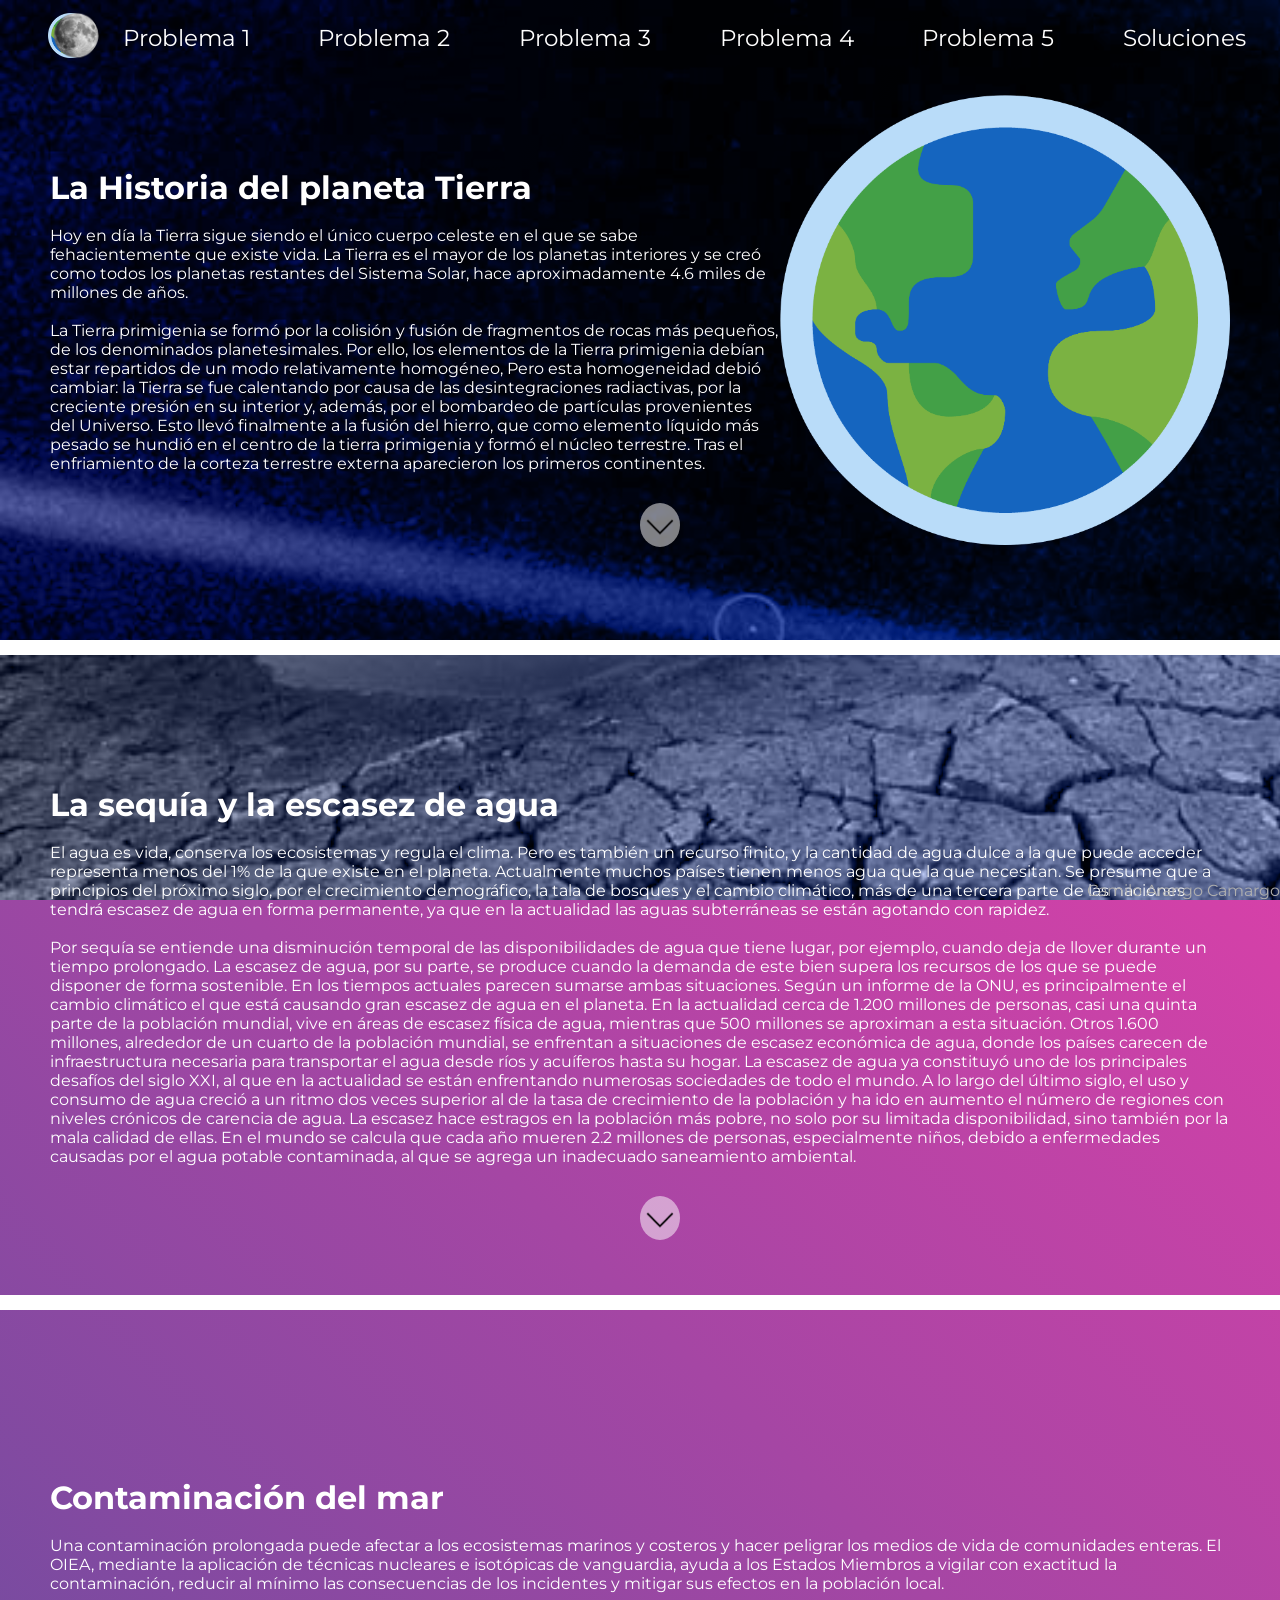
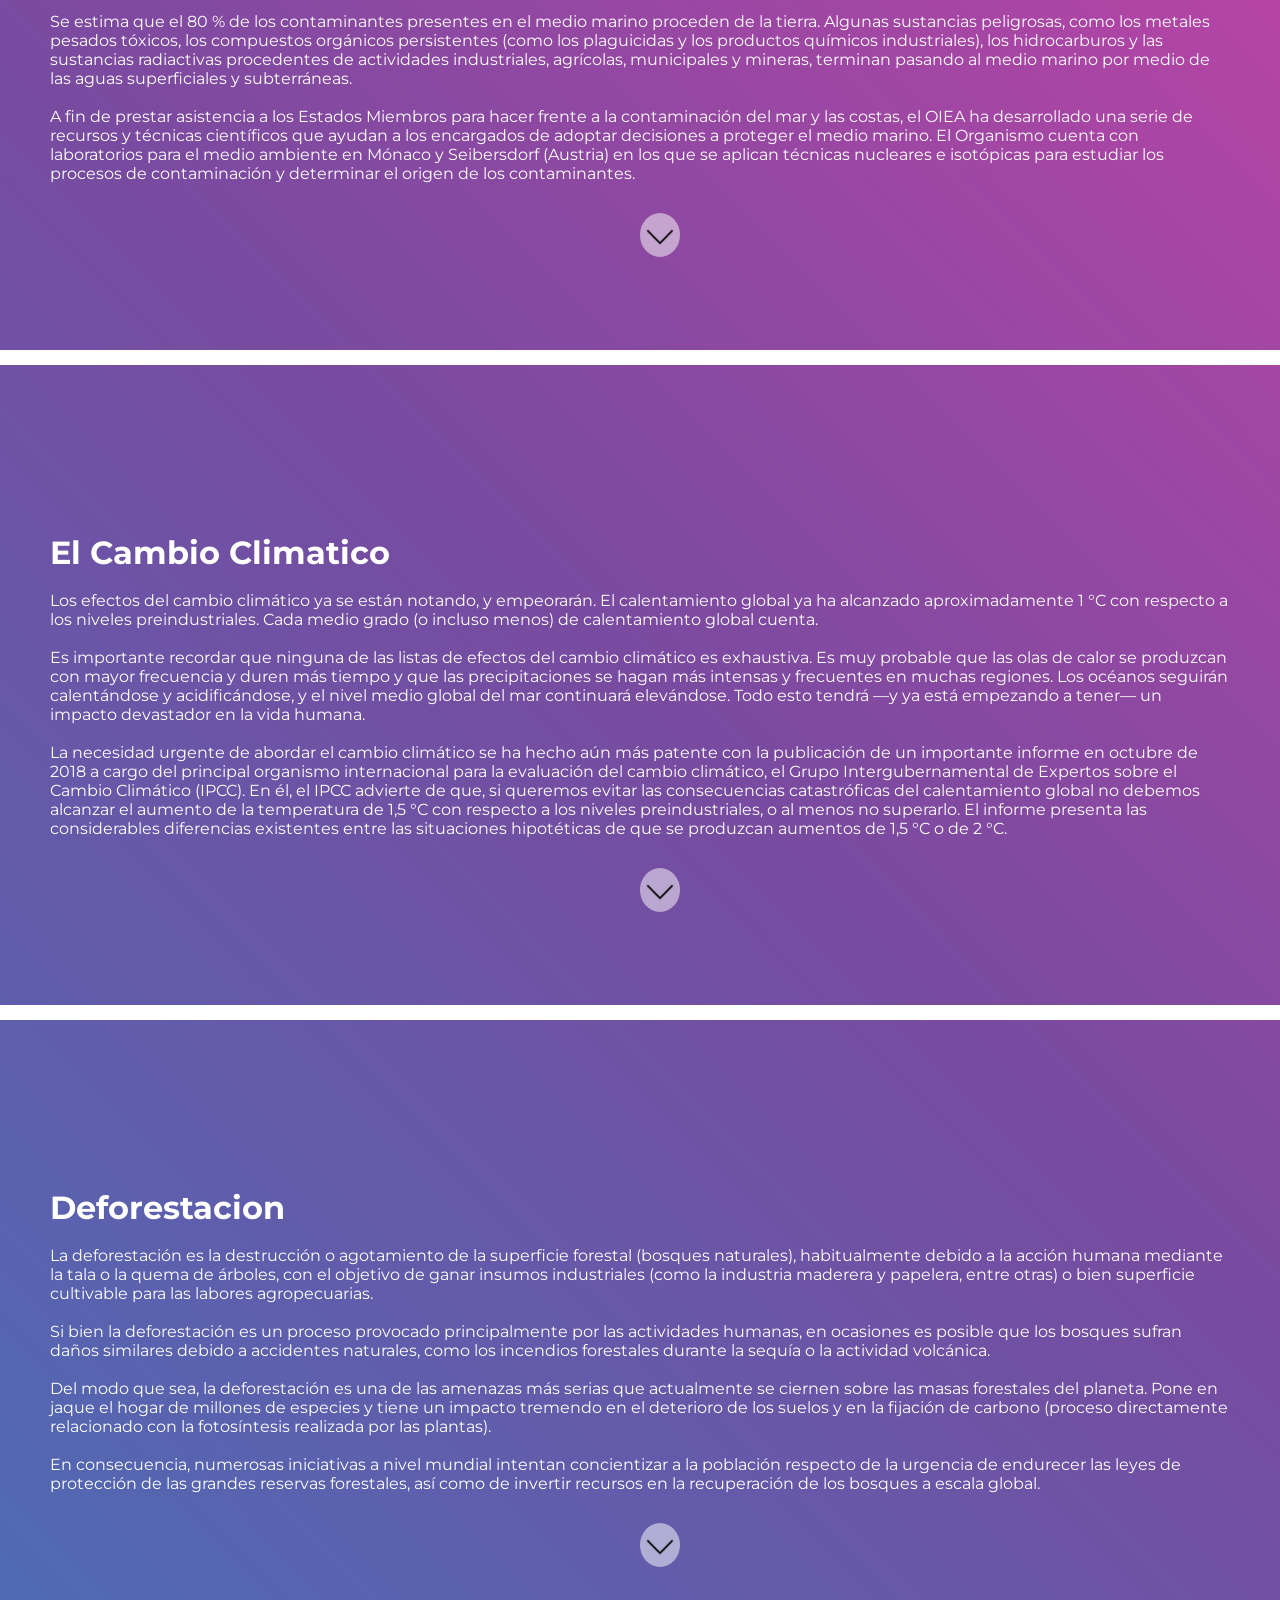
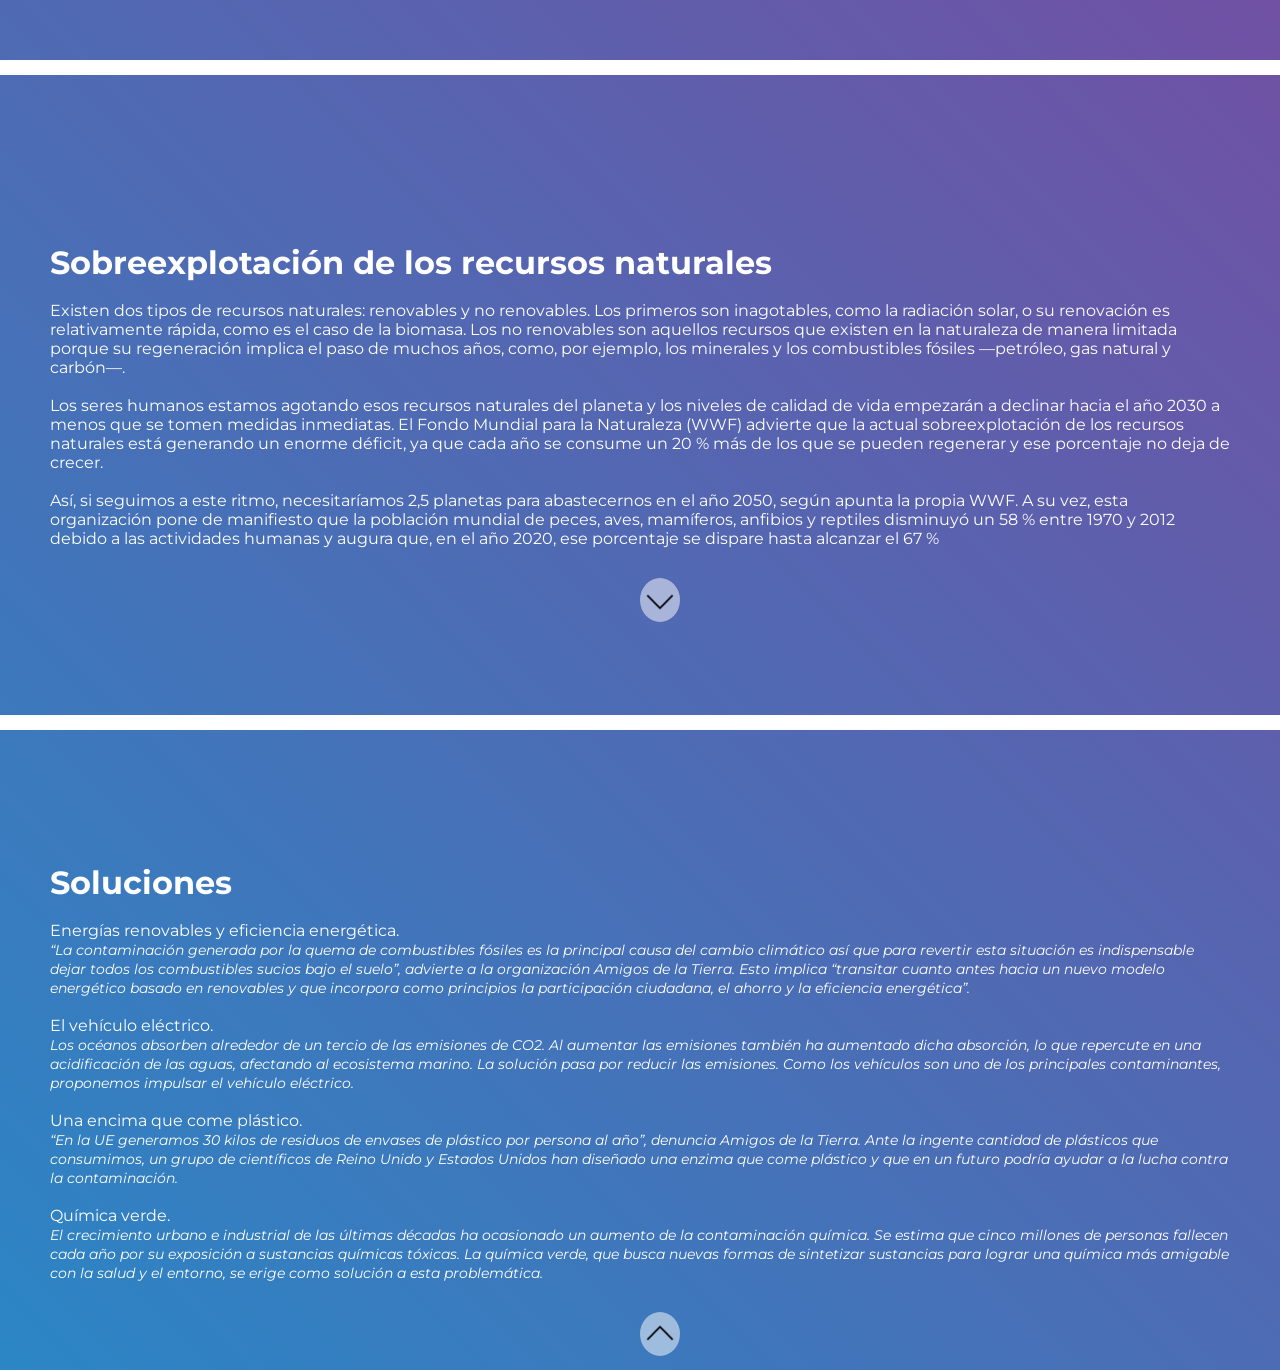
<file: index.html>
<!DOCTYPE html>
<html lang="en" dir="ltr">
  <head>
    <meta charset="utf-8" />
    <link rel="stylesheet" href="webo.css" />
    <link rel="shortcut icon" href="Tierra.png" />
    <style>
      @import url("https://fonts.googleapis.com/css2?family=Montserrat:ital,wght@0,400;0,500;1,200&display=swap");
    </style>
    <title>Dia de la Tierra</title>
  </head>
  <header>
    <nav class="nav">
      <a href="#div1" style="margin: 0px 10px;"
        ><img src="Luna.png" width="67" class="LunaPng" /><img
          src="Tierra.png"
          width="45"
          class="TierraPng"
      /></a>

      <a href="#div2">Problema 1</a>
      <a href="#div3">Problema 2</a>
      <a href="#div4">Problema 3</a>
      <a href="#div5">Problema 4</a>
      <a href="#div6">Problema 5</a>
      <a href="#div7">Soluciones</a>
    </nav>
  </header>
  <body>
    <div class="container" id="div1">
      <div class="container1- 1">
        <h1>La Historia del planeta Tierra</h1>
        <br />

        <p class="historia">
          Hoy en día la Tierra sigue siendo el único cuerpo celeste en el que se
          sabe fehacientemente que existe vida. La Tierra es el mayor de los
          planetas interiores y se creó como todos los planetas restantes del
          Sistema Solar, hace aproximadamente 4.6 miles de millones de años.
          <br /><br />
          La Tierra primigenia se formó por la colisión y fusión de fragmentos
          de rocas más pequeños, de los denominados planetesimales. Por ello,
          los elementos de la Tierra primigenia debían estar repartidos de un
          modo relativamente homogéneo, Pero esta homogeneidad debió cambiar: la
          Tierra se fue calentando por causa de las desintegraciones
          radiactivas, por la creciente presión en su interior y, además, por el
          bombardeo de partículas provenientes del Universo. Esto llevó
          finalmente a la fusión del hierro, que como elemento líquido más
          pesado se hundió en el centro de la tierra primigenia y formó el
          núcleo terrestre. Tras el enfriamiento de la corteza terrestre externa
          aparecieron los primeros continentes.
        </p>
        <a href="#div2" class="flecha"
          ><img src="Flecha.png" alt="" width="30"
        /></a>
      </div>
      <img src="Tierra.png" class="tierra1" height="450" />
    </div>
    <div id="division"></div>

    <!-- PROBLEMAS -->
    <div class="container" id="div2">
      <div class="container2-1">
        <h1 class="problema1">La sequía y la escasez de agua</h1>
        <br />

        <p>
          El agua es vida, conserva los ecosistemas y regula el clima. Pero es
          también un recurso finito, y la cantidad de agua dulce a la que puede
          acceder representa menos del 1% de la que existe en el planeta.
          Actualmente muchos países tienen menos agua que la que necesitan. Se
          presume que a principios del próximo siglo, por el crecimiento
          demográfico, la tala de bosques y el cambio climático, más de una
          tercera parte de las naciones tendrá escasez de agua en forma
          permanente, ya que en la actualidad las aguas subterráneas se están
          agotando con rapidez.<br />
          <br />
          Por sequía se entiende una disminución temporal de las
          disponibilidades de agua que tiene lugar, por ejemplo, cuando deja de
          llover durante un tiempo prolongado. La escasez de agua, por su parte,
          se produce cuando la demanda de este bien supera los recursos de los
          que se puede disponer de forma sostenible. En los tiempos actuales
          parecen sumarse ambas situaciones. Según un informe de la ONU, es
          principalmente el cambio climático el que está causando gran escasez
          de agua en el planeta. En la actualidad cerca de 1.200 millones de
          personas, casi una quinta parte de la población mundial, vive en áreas
          de escasez física de agua, mientras que 500 millones se aproximan a
          esta situación. Otros 1.600 millones, alrededor de un cuarto de la
          población mundial, se enfrentan a situaciones de escasez económica de
          agua, donde los países carecen de infraestructura necesaria para
          transportar el agua desde ríos y acuíferos hasta su hogar. La escasez
          de agua ya constituyó uno de los principales desafíos del siglo XXI,
          al que en la actualidad se están enfrentando numerosas sociedades de
          todo el mundo. A lo largo del último siglo, el uso y consumo de agua
          creció a un ritmo dos veces superior al de la tasa de crecimiento de
          la población y ha ido en aumento el número de regiones con niveles
          crónicos de carencia de agua. La escasez hace estragos en la población
          más pobre, no solo por su limitada disponibilidad, sino también por la
          mala calidad de ellas. En el mundo se calcula que cada año mueren 2.2
          millones de personas, especialmente niños, debido a enfermedades
          causadas por el agua potable contaminada, al que se agrega un
          inadecuado saneamiento ambiental.
        </p>
        <a href="#div3" class="flecha"
          ><img src="Flecha.png" alt="" width="30"
        /></a>
      </div>
    </div>
    <div id="division"></div>
    <div class="container" id="div3">
      <div class="container3-1">
        <h1 class="problema2">Contaminación del mar</h1>
        <br />

        <p>
          Una contaminación prolongada puede afectar a los ecosistemas marinos y
          costeros y hacer peligrar los medios de vida de comunidades enteras.
          El OIEA, mediante la aplicación de técnicas nucleares e isotópicas de
          vanguardia, ayuda a los Estados Miembros a vigilar con exactitud la
          contaminación, reducir al mínimo las consecuencias de los incidentes y
          mitigar sus efectos en la población local.
          <br /><br />
          Se estima que el 80 % de los contaminantes presentes en el medio
          marino proceden de la tierra. Algunas sustancias peligrosas, como los
          metales pesados tóxicos, los compuestos orgánicos persistentes (como
          los plaguicidas y los productos químicos industriales), los
          hidrocarburos y las sustancias radiactivas procedentes de actividades
          industriales, agrícolas, municipales y mineras, terminan pasando al
          medio marino por medio de las aguas superficiales y subterráneas.
          <br /><br />
          A fin de prestar asistencia a los Estados Miembros para hacer frente a
          la contaminación del mar y las costas, el OIEA ha desarrollado una
          serie de recursos y técnicas científicos que ayudan a los encargados
          de adoptar decisiones a proteger el medio marino. El Organismo cuenta
          con laboratorios para el medio ambiente en Mónaco y Seibersdorf
          (Austria) en los que se aplican técnicas nucleares e isotópicas para
          estudiar los procesos de contaminación y determinar el origen de los
          contaminantes.
        </p>
        <a href="#div4" class="flecha"
          ><img src="Flecha.png" alt="" width="30"
        /></a>
      </div>
    </div>
    <div id="division"></div>
    <div class="container" id="div4">
      <div class="container4-1">
        <h1 class="problema3">El Cambio Climatico</h1>
        <br />

        <p>
          Los efectos del cambio climático ya se están notando, y empeorarán. El
          calentamiento global ya ha alcanzado aproximadamente 1 °C con respecto
          a los niveles preindustriales. Cada medio grado (o incluso menos) de
          calentamiento global cuenta.
          <br />
          <br />

          Es importante recordar que ninguna de las listas de efectos del cambio
          climático es exhaustiva. Es muy probable que las olas de calor se
          produzcan con mayor frecuencia y duren más tiempo y que las
          precipitaciones se hagan más intensas y frecuentes en muchas regiones.
          Los océanos seguirán calentándose y acidificándose, y el nivel medio
          global del mar continuará elevándose. Todo esto tendrá —y ya está
          empezando a tener— un impacto devastador en la vida humana.
          <br />
          <br />
          La necesidad urgente de abordar el cambio climático se ha hecho aún
          más patente con la publicación de un importante informe en octubre de
          2018 a cargo del principal organismo internacional para la evaluación
          del cambio climático, el Grupo Intergubernamental de Expertos sobre el
          Cambio Climático (IPCC). En él, el IPCC advierte de que, si queremos
          evitar las consecuencias catastróficas del calentamiento global no
          debemos alcanzar el aumento de la temperatura de 1,5 °C con respecto a
          los niveles preindustriales, o al menos no superarlo. El informe
          presenta las considerables diferencias existentes entre las
          situaciones hipotéticas de que se produzcan aumentos de 1,5 °C o de 2
          °C.
        </p>
        <a href="#div5" class="flecha"
          ><img src="Flecha.png" alt="" width="30"
        /></a>
      </div>
    </div>
    <div id="division"></div>
    <div class="container" id="div5">
      <div class="container5-1">
        <h1 class="problema4">Deforestacion</h1>
        <br />

        <p>
          La deforestación es la destrucción o agotamiento de la superficie
          forestal (bosques naturales), habitualmente debido a la acción humana
          mediante la tala o la quema de árboles, con el objetivo de ganar
          insumos industriales (como la industria maderera y papelera, entre
          otras) o bien superficie cultivable para las labores agropecuarias.
          <br />
          <br />
          Si bien la deforestación es un proceso provocado principalmente por
          las actividades humanas, en ocasiones es posible que los bosques
          sufran daños similares debido a accidentes naturales, como los
          incendios forestales durante la sequía o la actividad volcánica.
          <br />
          <br />

          Del modo que sea, la deforestación es una de las amenazas más serias
          que actualmente se ciernen sobre las masas forestales del planeta.
          Pone en jaque el hogar de millones de especies y tiene un impacto
          tremendo en el deterioro de los suelos y en la fijación de carbono
          (proceso directamente relacionado con la fotosíntesis realizada por
          las plantas).
          <br />
          <br />

          En consecuencia, numerosas iniciativas a nivel mundial intentan
          concientizar a la población respecto de la urgencia de endurecer las
          leyes de protección de las grandes reservas forestales, así como de
          invertir recursos en la recuperación de los bosques a escala global.
        </p>
        <a href="#div6" class="flecha"
          ><img src="Flecha.png" alt="" width="30"
        /></a>
      </div>
    </div>
    <div id="division"></div>
    <div class="container" id="div6">
      <div class="container6-1">
        <h1 class="problema5">Sobreexplotación de los recursos naturales</h1>
        <br />

        <p>
          Existen dos tipos de recursos naturales: renovables y no renovables.
          Los primeros son inagotables, como la radiación solar, o su renovación
          es relativamente rápida, como es el caso de la biomasa. Los no
          renovables son aquellos recursos que existen en la naturaleza de
          manera limitada porque su regeneración implica el paso de muchos años,
          como, por ejemplo, los minerales y los combustibles fósiles —petróleo,
          gas natural y carbón—. <br /><br />

          Los seres humanos estamos agotando esos recursos naturales del planeta
          y los niveles de calidad de vida empezarán a declinar hacia el año
          2030 a menos que se tomen medidas inmediatas. El Fondo Mundial para la
          Naturaleza (WWF) advierte que la actual sobreexplotación de los
          recursos naturales está generando un enorme déficit, ya que cada año
          se consume un 20 % más de los que se pueden regenerar y ese porcentaje
          no deja de crecer.
          <br />
          <br />

          Así, si seguimos a este ritmo, necesitaríamos 2,5 planetas para
          abastecernos en el año 2050, según apunta la propia WWF. A su vez,
          esta organización pone de manifiesto que la población mundial de
          peces, aves, mamíferos, anfibios y reptiles disminuyó un 58 % entre
          1970 y 2012 debido a las actividades humanas y augura que, en el año
          2020, ese porcentaje se dispare hasta alcanzar el 67 %
        </p>
        <p class="footer">Camilo Arango Camargo</p>
        <a href="#div7" class="flecha"
          ><img src="Flecha.png" alt="" width="30"
        /></a>
      </div>
    </div>
    <div id="division"></div>
    <div class="container" id="div7">
      <div class="container7-1">
        <h1 class="solucion">Soluciones</h1>
        <br />
        <p>
          Energías renovables y eficiencia energética.<br />
          <em
            >“La contaminación generada por la quema de combustibles fósiles es
            la principal causa del cambio climático así que para revertir esta
            situación es indispensable dejar todos los combustibles sucios bajo
            el suelo”, advierte a la organización Amigos de la Tierra. Esto
            implica “transitar cuanto antes hacia un nuevo modelo energético
            basado en renovables y que incorpora como principios la
            participación ciudadana, el ahorro y la eficiencia energética”.</em
          >
          <br />
          <br />
          El vehículo eléctrico.<br />
          <em
            >Los océanos absorben alrededor de un tercio de las emisiones de
            CO2. Al aumentar las emisiones también ha aumentado dicha absorción,
            lo que repercute en una acidificación de las aguas, afectando al
            ecosistema marino. La solución pasa por reducir las emisiones. Como
            los vehículos son uno de los principales contaminantes, proponemos
            impulsar el vehículo eléctrico.</em
          >
          <br />
          <br />

          Una encima que come plástico.<br />
          <em>
            “En la UE generamos 30 kilos de residuos de envases de plástico por
            persona al año”, denuncia Amigos de la Tierra. Ante la ingente
            cantidad de plásticos que consumimos, un grupo de científicos de
            Reino Unido y Estados Unidos han diseñado una enzima que come
            plástico y que en un futuro podría ayudar a la lucha contra la
            contaminación.</em
          >
          <br />
          <br />

          Química verde. <br />
          <em
            >El crecimiento urbano e industrial de las últimas décadas ha
            ocasionado un aumento de la contaminación química. Se estima que
            cinco millones de personas fallecen cada año por su exposición a
            sustancias químicas tóxicas. La química verde, que busca nuevas
            formas de sintetizar sustancias para lograr una química más amigable
            con la salud y el entorno, se erige como solución a esta
            problemática.</em
          >
        </p>
        <a href="#div1" class="flecha"
          ><img
            src="Flecha.png"
            alt=""
            width="30"
            style="transform: rotate(180deg) translateY(-3px);"
        /></a>
      </div>
    </div>
    <script src="webo.js" charset="utf-8"></script>
  </body>
</html>
</file>
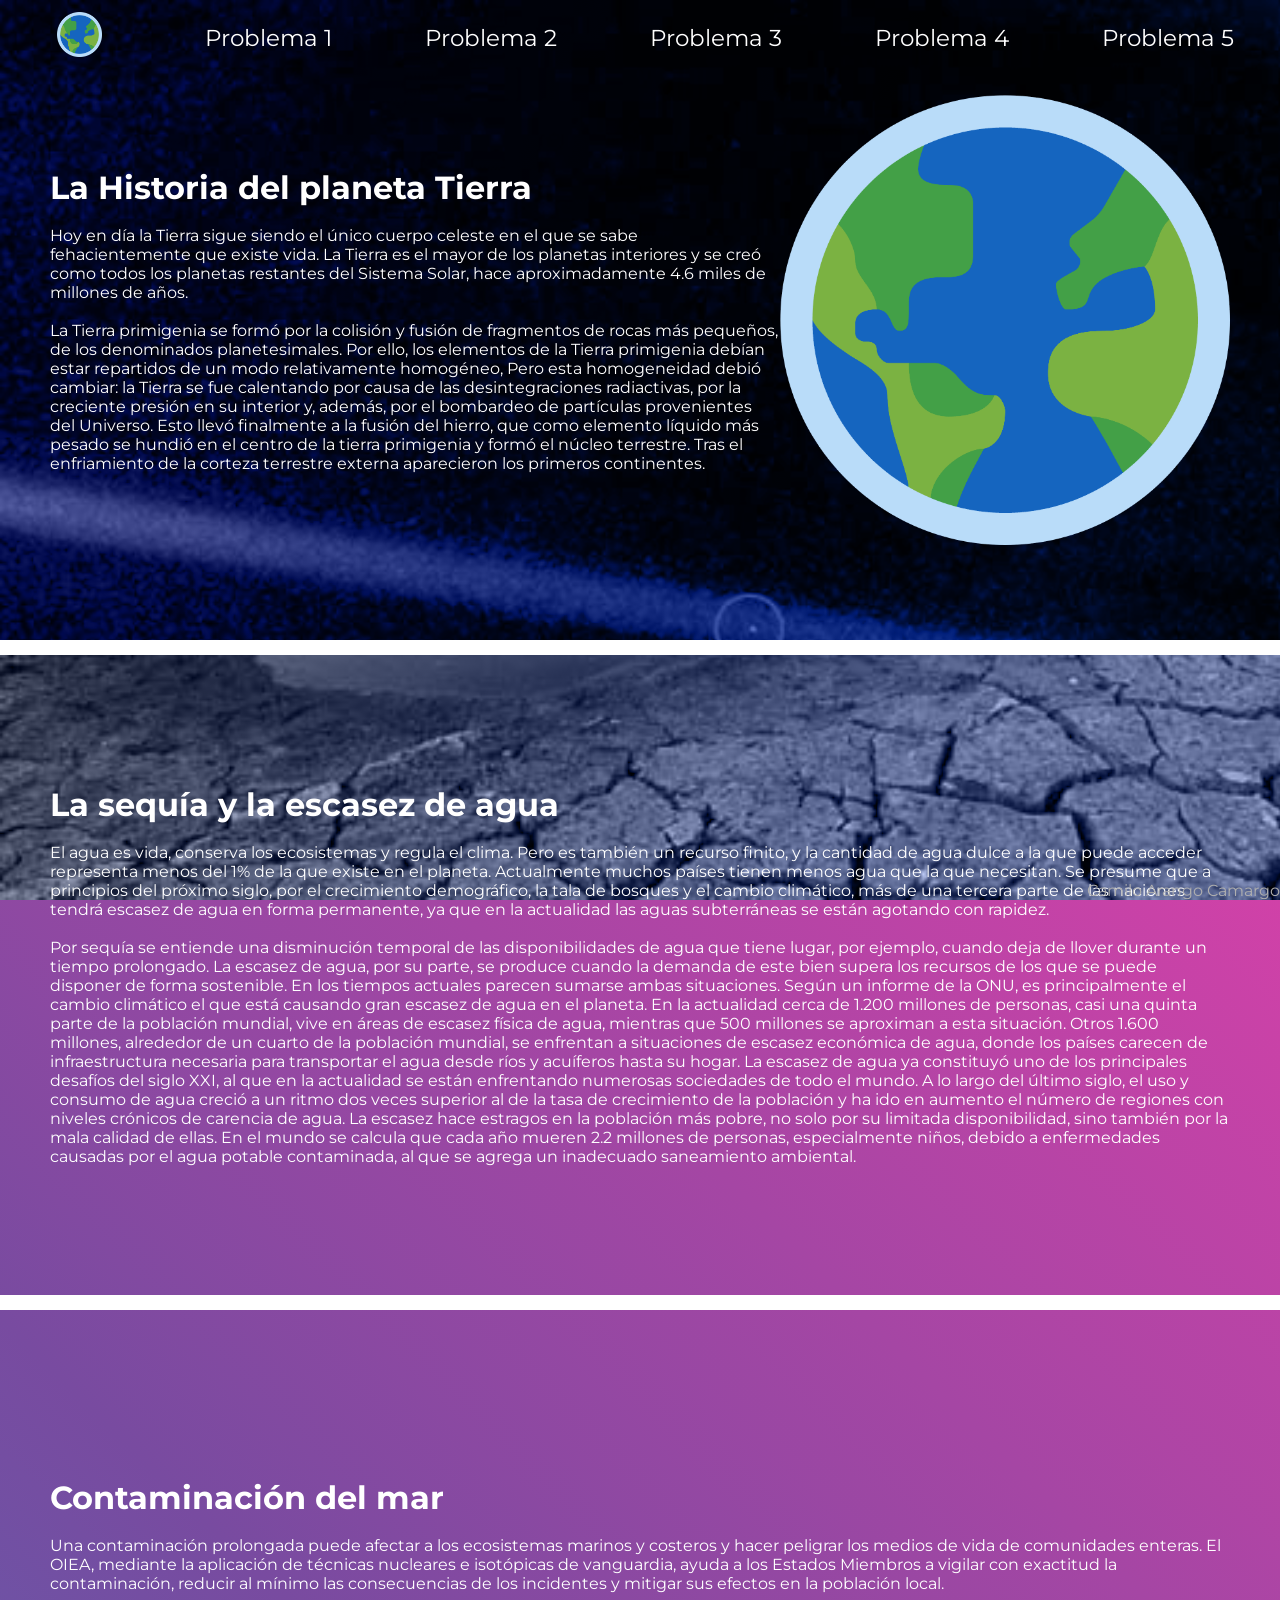
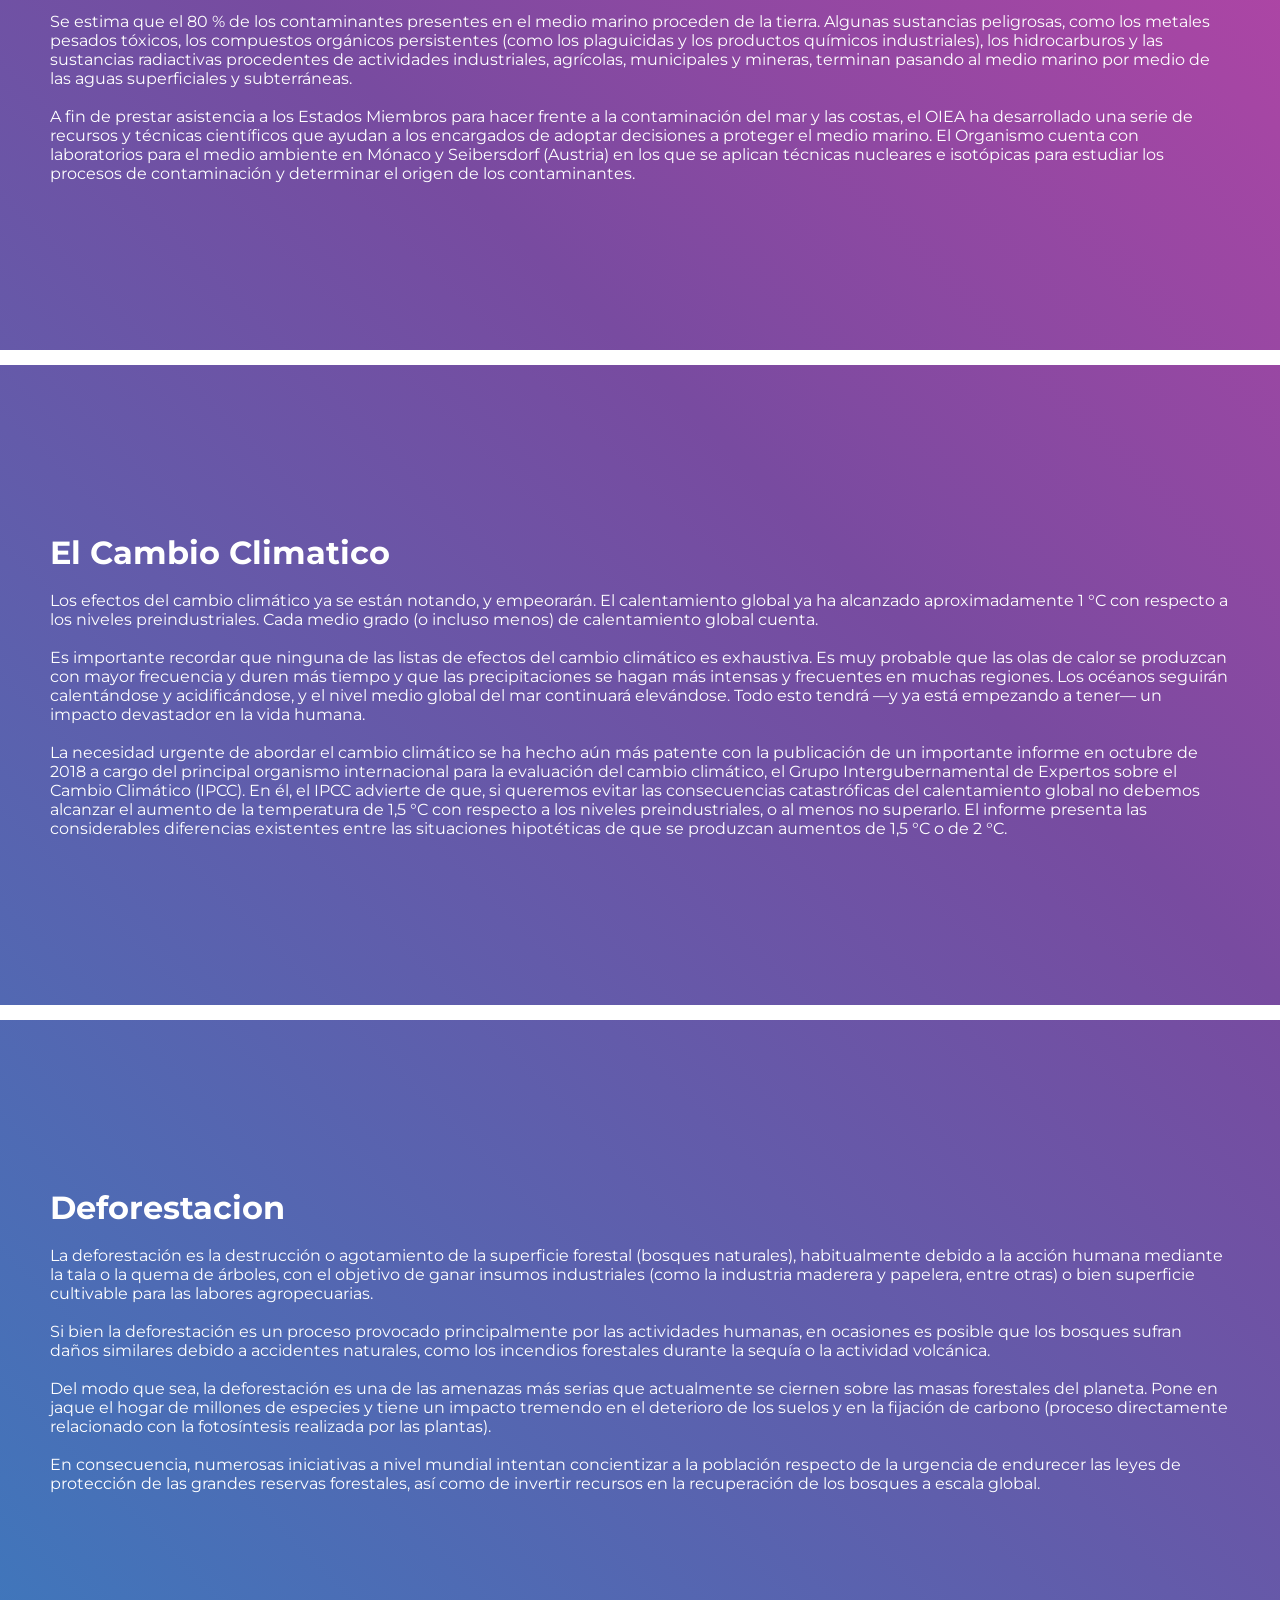
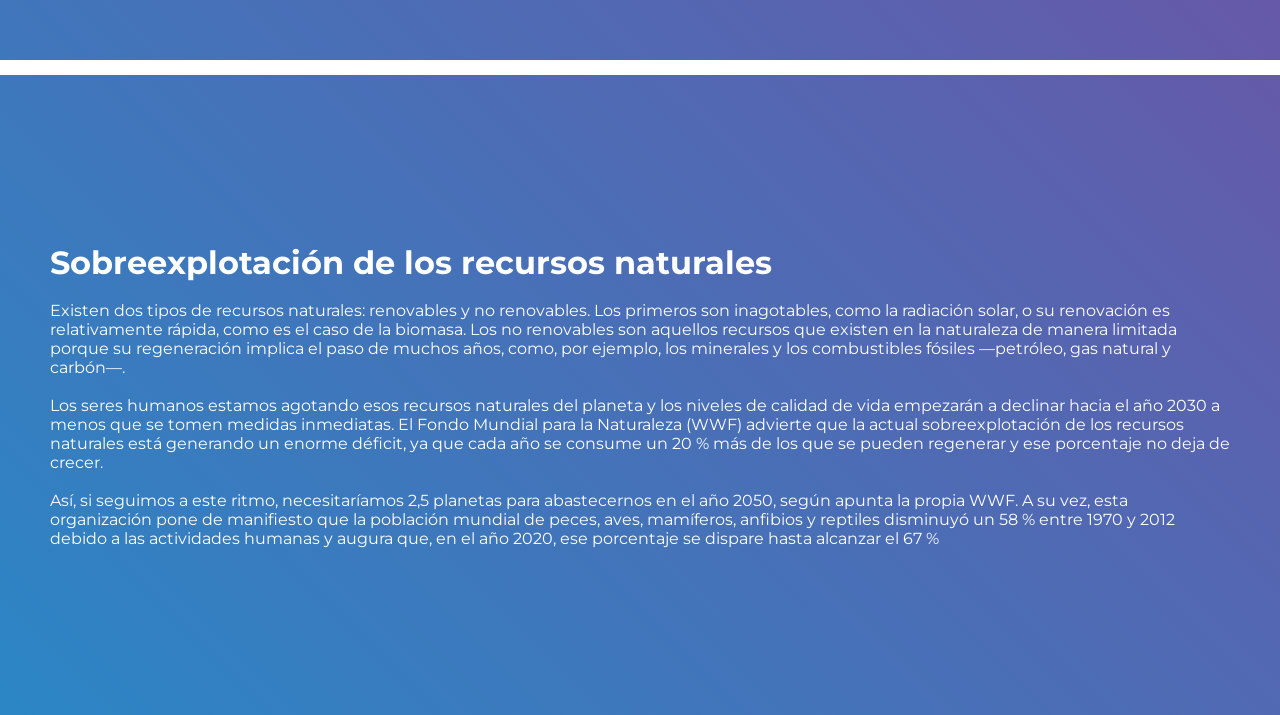
<file: webo.html>
<!DOCTYPE html>
<html lang="en" dir="ltr">
  <head>
    <meta charset="utf-8" />
    <link rel="stylesheet" href="webo.css" />
    <style>
      @import url("https://fonts.googleapis.com/css2?family=Montserrat:ital,wght@0,400;0,500;1,200&display=swap");
    </style>
    <title></title>
  </head>
  <header>
    <nav class="nav">
      <a href="#div1" style="margin: 3px 10px;"
        ><img src="Tierra.png" width="45"
      /></a>
      <a href="#div2">Problema 1</a>
      <a href="#div3">Problema 2</a>
      <a href="#div4">Problema 3</a>
      <a href="#div5">Problema 4</a>
      <a href="#div6">Problema 5</a>
    </nav>
  </header>
  <body>
    <div class="container" id="div1">
      <div class="container1- 1">
        <h1>La Historia del planeta Tierra</h1>
        <br />

        <p class="historia">
          Hoy en día la Tierra sigue siendo el único cuerpo celeste en el que se
          sabe fehacientemente que existe vida. La Tierra es el mayor de los
          planetas interiores y se creó como todos los planetas restantes del
          Sistema Solar, hace aproximadamente 4.6 miles de millones de años.
          <br /><br />
          La Tierra primigenia se formó por la colisión y fusión de fragmentos
          de rocas más pequeños, de los denominados planetesimales. Por ello,
          los elementos de la Tierra primigenia debían estar repartidos de un
          modo relativamente homogéneo, Pero esta homogeneidad debió cambiar: la
          Tierra se fue calentando por causa de las desintegraciones
          radiactivas, por la creciente presión en su interior y, además, por el
          bombardeo de partículas provenientes del Universo. Esto llevó
          finalmente a la fusión del hierro, que como elemento líquido más
          pesado se hundió en el centro de la tierra primigenia y formó el
          núcleo terrestre. Tras el enfriamiento de la corteza terrestre externa
          aparecieron los primeros continentes.
        </p>
      </div>
      <img src="Tierra.png" class="tierra1" height="450" />
    </div>
    <div id="division"></div>

    <!-- PROBLEMAS -->
    <div class="container" id="div2">
      <div class="container2-1">
        <h1 class="problema1">La sequía y la escasez de agua</h1>
        <br />

        <p>
          El agua es vida, conserva los ecosistemas y regula el clima. Pero es
          también un recurso finito, y la cantidad de agua dulce a la que puede
          acceder representa menos del 1% de la que existe en el planeta.
          Actualmente muchos países tienen menos agua que la que necesitan. Se
          presume que a principios del próximo siglo, por el crecimiento
          demográfico, la tala de bosques y el cambio climático, más de una
          tercera parte de las naciones tendrá escasez de agua en forma
          permanente, ya que en la actualidad las aguas subterráneas se están
          agotando con rapidez.<br />
          <br />
          Por sequía se entiende una disminución temporal de las
          disponibilidades de agua que tiene lugar, por ejemplo, cuando deja de
          llover durante un tiempo prolongado. La escasez de agua, por su parte,
          se produce cuando la demanda de este bien supera los recursos de los
          que se puede disponer de forma sostenible. En los tiempos actuales
          parecen sumarse ambas situaciones. Según un informe de la ONU, es
          principalmente el cambio climático el que está causando gran escasez
          de agua en el planeta. En la actualidad cerca de 1.200 millones de
          personas, casi una quinta parte de la población mundial, vive en áreas
          de escasez física de agua, mientras que 500 millones se aproximan a
          esta situación. Otros 1.600 millones, alrededor de un cuarto de la
          población mundial, se enfrentan a situaciones de escasez económica de
          agua, donde los países carecen de infraestructura necesaria para
          transportar el agua desde ríos y acuíferos hasta su hogar. La escasez
          de agua ya constituyó uno de los principales desafíos del siglo XXI,
          al que en la actualidad se están enfrentando numerosas sociedades de
          todo el mundo. A lo largo del último siglo, el uso y consumo de agua
          creció a un ritmo dos veces superior al de la tasa de crecimiento de
          la población y ha ido en aumento el número de regiones con niveles
          crónicos de carencia de agua. La escasez hace estragos en la población
          más pobre, no solo por su limitada disponibilidad, sino también por la
          mala calidad de ellas. En el mundo se calcula que cada año mueren 2.2
          millones de personas, especialmente niños, debido a enfermedades
          causadas por el agua potable contaminada, al que se agrega un
          inadecuado saneamiento ambiental.
        </p>
      </div>
    </div>
    <div id="division"></div>
    <div class="container" id="div3">
      <div class="container3-1">
        <h1 class="problema2">Contaminación del mar</h1>
        <br />

        <p>
          Una contaminación prolongada puede afectar a los ecosistemas marinos y
          costeros y hacer peligrar los medios de vida de comunidades enteras.
          El OIEA, mediante la aplicación de técnicas nucleares e isotópicas de
          vanguardia, ayuda a los Estados Miembros a vigilar con exactitud la
          contaminación, reducir al mínimo las consecuencias de los incidentes y
          mitigar sus efectos en la población local.
          <br /><br />
          Se estima que el 80 % de los contaminantes presentes en el medio
          marino proceden de la tierra. Algunas sustancias peligrosas, como los
          metales pesados tóxicos, los compuestos orgánicos persistentes (como
          los plaguicidas y los productos químicos industriales), los
          hidrocarburos y las sustancias radiactivas procedentes de actividades
          industriales, agrícolas, municipales y mineras, terminan pasando al
          medio marino por medio de las aguas superficiales y subterráneas.
          <br /><br />
          A fin de prestar asistencia a los Estados Miembros para hacer frente a
          la contaminación del mar y las costas, el OIEA ha desarrollado una
          serie de recursos y técnicas científicos que ayudan a los encargados
          de adoptar decisiones a proteger el medio marino. El Organismo cuenta
          con laboratorios para el medio ambiente en Mónaco y Seibersdorf
          (Austria) en los que se aplican técnicas nucleares e isotópicas para
          estudiar los procesos de contaminación y determinar el origen de los
          contaminantes.
        </p>
      </div>
    </div>
    <div id="division"></div>
    <div class="container" id="div4">
      <div class="container4-1">
        <h1 class="problema3">El Cambio Climatico</h1>
        <br />

        <p>
          Los efectos del cambio climático ya se están notando, y empeorarán. El
          calentamiento global ya ha alcanzado aproximadamente 1 °C con respecto
          a los niveles preindustriales. Cada medio grado (o incluso menos) de
          calentamiento global cuenta.
          <br />
          <br />

          Es importante recordar que ninguna de las listas de efectos del cambio
          climático es exhaustiva. Es muy probable que las olas de calor se
          produzcan con mayor frecuencia y duren más tiempo y que las
          precipitaciones se hagan más intensas y frecuentes en muchas regiones.
          Los océanos seguirán calentándose y acidificándose, y el nivel medio
          global del mar continuará elevándose. Todo esto tendrá —y ya está
          empezando a tener— un impacto devastador en la vida humana.
          <br />
          <br />
          La necesidad urgente de abordar el cambio climático se ha hecho aún
          más patente con la publicación de un importante informe en octubre de
          2018 a cargo del principal organismo internacional para la evaluación
          del cambio climático, el Grupo Intergubernamental de Expertos sobre el
          Cambio Climático (IPCC). En él, el IPCC advierte de que, si queremos
          evitar las consecuencias catastróficas del calentamiento global no
          debemos alcanzar el aumento de la temperatura de 1,5 °C con respecto a
          los niveles preindustriales, o al menos no superarlo. El informe
          presenta las considerables diferencias existentes entre las
          situaciones hipotéticas de que se produzcan aumentos de 1,5 °C o de 2
          °C.
        </p>
      </div>
    </div>
    <div id="division"></div>
    <div class="container" id="div5">
      <div class="container5-1">
        <h1 class="problema4">Deforestacion</h1>
        <br />

        <p>
          La deforestación es la destrucción o agotamiento de la superficie
          forestal (bosques naturales), habitualmente debido a la acción humana
          mediante la tala o la quema de árboles, con el objetivo de ganar
          insumos industriales (como la industria maderera y papelera, entre
          otras) o bien superficie cultivable para las labores agropecuarias.
          <br />
          <br />
          Si bien la deforestación es un proceso provocado principalmente por
          las actividades humanas, en ocasiones es posible que los bosques
          sufran daños similares debido a accidentes naturales, como los
          incendios forestales durante la sequía o la actividad volcánica.
          <br />
          <br />

          Del modo que sea, la deforestación es una de las amenazas más serias
          que actualmente se ciernen sobre las masas forestales del planeta.
          Pone en jaque el hogar de millones de especies y tiene un impacto
          tremendo en el deterioro de los suelos y en la fijación de carbono
          (proceso directamente relacionado con la fotosíntesis realizada por
          las plantas).
          <br />
          <br />

          En consecuencia, numerosas iniciativas a nivel mundial intentan
          concientizar a la población respecto de la urgencia de endurecer las
          leyes de protección de las grandes reservas forestales, así como de
          invertir recursos en la recuperación de los bosques a escala global.
        </p>
      </div>
    </div>
    <div id="division"></div>
    <div class="container" id="div6">
      <div class="container6-1">
        <h1 class="problema5">Sobreexplotación de los recursos naturales</h1>
        <br />

        <p>
          Existen dos tipos de recursos naturales: renovables y no renovables.
          Los primeros son inagotables, como la radiación solar, o su renovación
          es relativamente rápida, como es el caso de la biomasa. Los no
          renovables son aquellos recursos que existen en la naturaleza de
          manera limitada porque su regeneración implica el paso de muchos años,
          como, por ejemplo, los minerales y los combustibles fósiles —petróleo,
          gas natural y carbón—. <br /><br />

          Los seres humanos estamos agotando esos recursos naturales del planeta
          y los niveles de calidad de vida empezarán a declinar hacia el año
          2030 a menos que se tomen medidas inmediatas. El Fondo Mundial para la
          Naturaleza (WWF) advierte que la actual sobreexplotación de los
          recursos naturales está generando un enorme déficit, ya que cada año
          se consume un 20 % más de los que se pueden regenerar y ese porcentaje
          no deja de crecer.
          <br />
          <br />

          Así, si seguimos a este ritmo, necesitaríamos 2,5 planetas para
          abastecernos en el año 2050, según apunta la propia WWF. A su vez,
          esta organización pone de manifiesto que la población mundial de
          peces, aves, mamíferos, anfibios y reptiles disminuyó un 58 % entre
          1970 y 2012 debido a las actividades humanas y augura que, en el año
          2020, ese porcentaje se dispare hasta alcanzar el 67 %
        </p>
        <p class="footer">Camilo Arango Camargo</p>
      </div>
    </div>
    <script src="webo.js" charset="utf-8"></script>
  </body>
</html>
</file>
<file: webo.css>
:root {
  --nav-a-color: rgba(255, 255, 255, 1);
  --nav-bg-color: rgba(0, 0, 0, 0);
  --nav-luna-opacity: 1;
}
* {
  margin: 0;
  padding: 0;
  scroll-behavior: smooth;
}
body {
  background-color: #ff3cac;
  background-image: linear-gradient(
    225deg,
    #ff3cac 0%,
    #784ba0 50%,
    #2b86c5 100%
  );

  text-decoration: none;
  font-family: "Montserrat", sans-serif;
}
body::-webkit-scrollbar {
  width: 7px;
  background: inherit;
}
body::-webkit-scrollbar-thumb {
  background: linear-gradient(to top, #ffe259, #ffa751);
  border-radius: 10px;
}

header {
  background: var(--nav-bg-color);
  position: fixed;
  width: 100%;
  z-index: 100;
}
.nav {
  height: 75px;
  display: flex;
  justify-content: space-around;
  align-items: center;
}
.LunaPng {
  top: 11px;
  position: absolute;
  left: 44px;
  z-index: 2;
  opacity: var(--nav-luna-opacity);
}
.TierraPng {
  position: absolute;
  margin-left: 4px;
  top: 13px;
  opacity: 1;
  z-index: 1;
}
.nav a {
  color: var(--nav-a-color);
  text-decoration: none;
  transition: 0.4s;
  font-size: 23px;
}
.nav a:hover {
  text-shadow: 0 0 3px var(--nav-a-color), 0 0 5px var(--nav-a-color),
    0 0 10px var(--nav-a-color);
  font-size: 28px;
  text-decoration: underline;
  transition: 0.3s;
}

.container {
  height: 640px;
  color: #ffffff;
  display: flex;
  justify-content: space-around;
  align-items: center;
  padding: 0 50px;
}
#div1 {
  background-image: url("ElPuntoAzul.jpeg"),
    linear-gradient(
      105.3deg,
      rgba(30, 39, 107, 1) 21.8%,
      rgba(77, 118, 221, 1) 100.2%
    );
  background-blend-mode: luminosity;
  background-size: cover;
  background-attachment: fixed;
}
.container1-1 {
  margin-right: 60px;
}
h1 {
  color: #ffffff;
}

#div2 {
  background: url("Sequia.jpg"),
    linear-gradient(
      112.1deg,
      rgba(32, 38, 57, 1) 11.4%,
      rgba(63, 76, 119, 1) 70.2%
    );
  background-blend-mode: luminosity;
  background-size: cover;
  background-attachment: fixed;
}
#div3 {
  background: url("MarContaminado.jpg"),
    linear-gradient(
      90deg,
      rgba(255, 157, 129, 1) 24.3%,
      rgba(255, 78, 78, 1) 78.3%
    );
  background-blend-mode: luminosity;
  background-size: cover;
  background-attachment: fixed;
}
#div4 {
  background-image: url("CambioClimatico.jpg"),
    linear-gradient(
      109.6deg,
      rgba(255, 174, 0, 1) 11.2%,
      rgba(255, 0, 0, 1) 100.2%
    );
  background-blend-mode: luminosity;
  background-size: cover;
  background-attachment: fixed;
}
#div5 {
  background-image: url("Deforestacion.jpg"),
    radial-gradient(
      circle 2000px at -23.9% -25.1%,
      rgba(30, 39, 107, 1) 6.1%,
      rgba(188, 104, 142, 1) 100.2%
    );
  background-blend-mode: luminosity;
  background-size: cover;
  background-attachment: fixed;
}
#div6 {
  background-image: url("Problema5.jpeg"),
    radial-gradient(
      circle 1294px at -15.5% 23.8%,
      rgba(255, 206, 149, 1) 0%,
      rgba(247, 92, 92, 1) 44.9%,
      rgba(108, 0, 96, 0.97) 100.8%
    );
  background-blend-mode: luminosity;
  background-size: cover;
  background-attachment: fixed;
}

#div7 {
  background-image: url("Apollo11.jpg") !important;
  background-blend-mode: luminosity;
  background-size: cover;
  background-attachment: fixed;
}
.container7-1 {
  margin-top: 45px;
}
#div7 p {
  font-size: 16px;
}
#div7 em {
  font-size: 14px;
}

.footer {
  position: absolute;
  bottom: 0;
  right: 0;
  color: rgb(175, 175, 175);
}
#division {
  width: 100%;
  height: 15px;
  background-color: rgb(255, 255, 255);
}
.flecha {
  transform: translateY(30px) rotate(180deg) !important;
  position: absolute !important;
  left: 50% !important;
  padding: 5px !important;
  background-color: rgba(255, 255, 255, 0.5) !important;
  border-radius: 50% !important;
  transition: 0.5s !important;
}
.flecha:hover {
  transform: scale(1.2) translateY(25px) rotate(180deg) !important;
  background-color: rgba(255, 255, 255, 1) !important;
}
</file>
